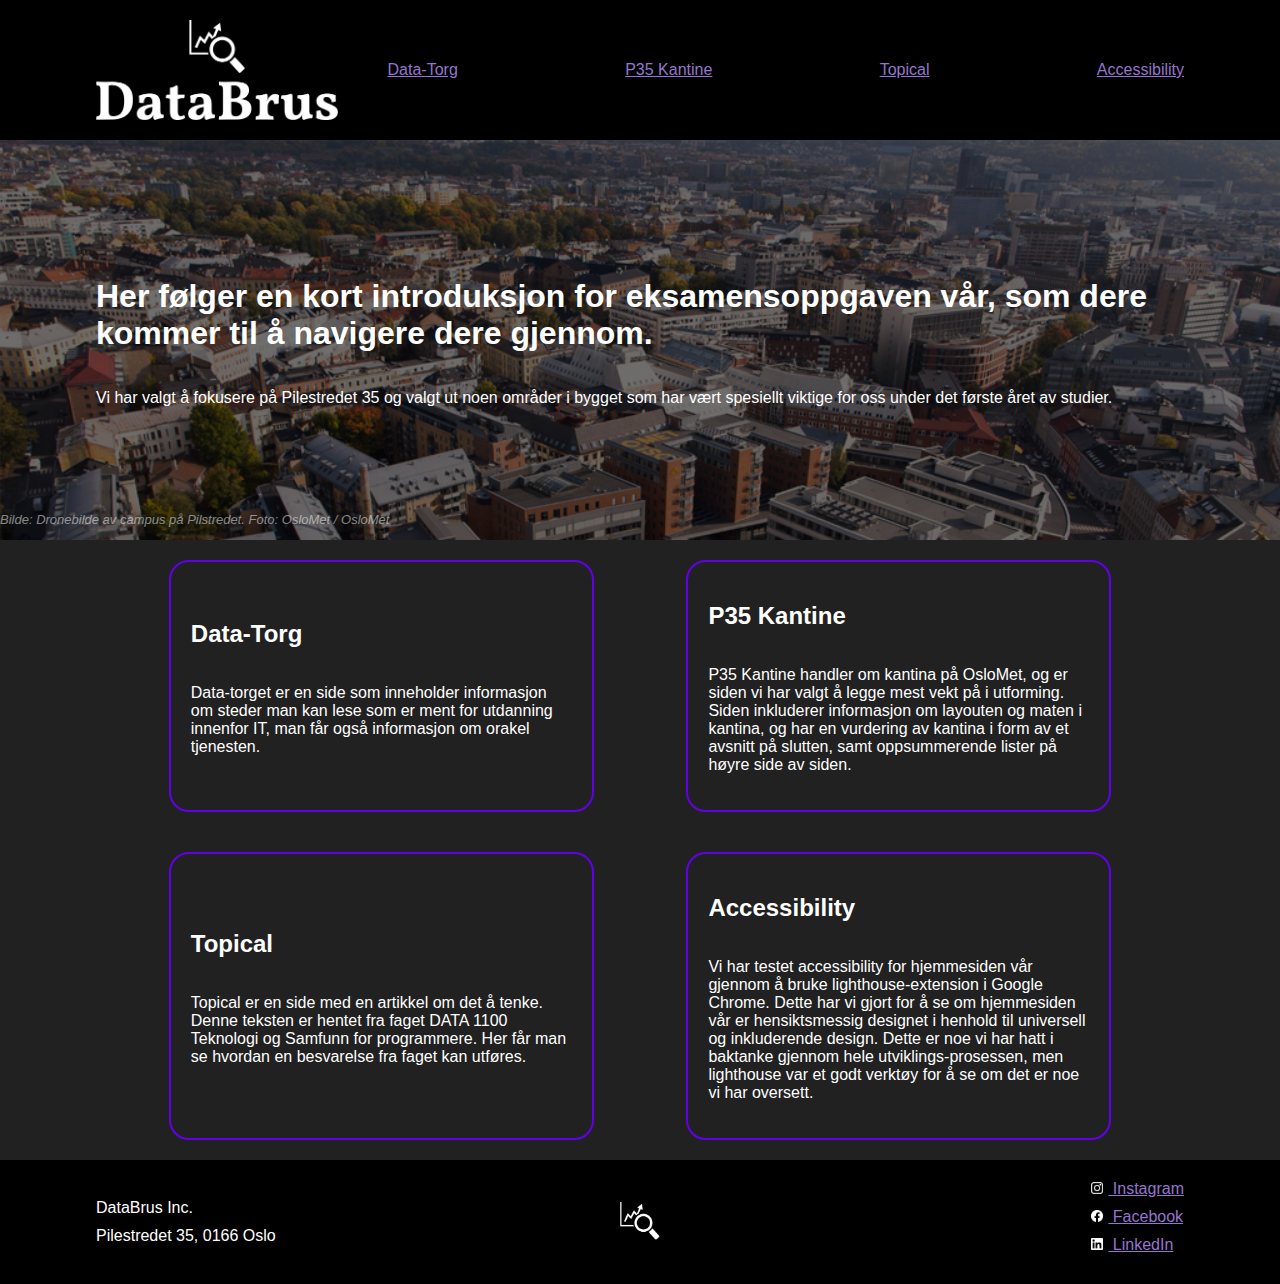
<file: index.html>
<!DOCTYPE html>
<html lang="nb">
<head>
  <meta charset="UTF-8">
  <meta name="viewport" content="width=device-width, initial-scale=1">
  <meta name="description" content="Eksamen Webutvikling Høst 2023. Her følger en kort introduksjon for eksamensoppgaven vår, som dere kommer til å navigere dere gjennom.">
  <link rel="stylesheet" href="css/style.css">
  <title>Index</title>
</head>
<!--Navigasjonsbar med link til resterende sider-->
<body>
  <div class="nav-bar">
    <div class="nav-bar-content">
      <a class="img-link" href="index.html">
        <img class="nav-logo" src="image/dataBrusLogo.png" alt="DataBrus Logo">
      </a>
      <div class="nav-bar-menu-container">
        <input id="burger-toggle" type="checkbox">
        <label class="burger-toggle-container" for="burger-toggle">
          <div class="menu-icon"></div>
        </label>
        <div class="nav-bar-menu">
          <a href="Data-torg.html">Data-Torg</a>
          <a href="Kantine.html">P35 Kantine</a>
          <a href="Topical.html">Topical</a>
          <a href="Accessibility.html">Accessibility</a>
        </div>
      </div>
    </div>
  </div>
  <div class="index-info">
    <div class="opacity-layer">
      <div class="page-content">
        <!-- Overskrift-->
        <h1>Her følger en kort introduksjon for eksamensoppgaven vår, som dere kommer til å navigere dere gjennom.</h1>
      <!--Underrubrikk for bedre flyt i teksten-->
        <p>
          Vi har valgt å fokusere på Pilestredet 35 og valgt ut noen områder i bygget som har vært spesiellt viktige for
          oss under det
          første året av studier.
        </p>
      </div>
      <!--Bakgrunssbilde-->
      <div class="index-cite">
        <p class="cite-link">Bilde: Dronebilde av campus på Pilstredet. Foto: OsloMet / OsloMet</p>
      </div>
    </div>
  </div>
  <div class="page-content">
    <!--4 grid bokser med hyper link til sidene stylet i CSS-->
    <div class="page-description-section">
      <a class="page-description-box" href="Data-torg.html" class="index-link-text">
        <h2>Data-Torg</h2>
        <p>
          Data-torget er en side som inneholder informasjon om steder man kan lese
          som er ment for utdanning innenfor IT, man får også informasjon om orakel tjenesten.
        </p>
      </a>
      <a class="page-description-box" href="Kantine.html" class="index-link-text">
        <h2>P35 Kantine</h2>
        <p>
          P35 Kantine handler om kantina på OsloMet, og er siden vi har valgt å legge mest vekt på i utforming.
          Siden inkluderer informasjon om layouten og maten i kantina, og har en vurdering av kantina i
          form av et avsnitt på slutten, samt oppsummerende lister på høyre side av siden.
        </p>
      </a>
      <a class="page-description-box" href="Topical.html" class="index-link-text">
        <h2>Topical</h2>
        <p>
          Topical er en side med en artikkel om det å tenke. Denne teksten er hentet fra faget
          DATA 1100 Teknologi og Samfunn for programmere. Her får man se hvordan en besvarelse fra faget kan utføres.
        </p>
      </a>
      <a class="page-description-box" href="Accessibility.html" class="index-link-text">
        <h2>Accessibility</h2>
        <p>
          Vi har testet accessibility for hjemmesiden vår gjennom å bruke lighthouse-extension i Google Chrome.
          Dette har vi gjort for å se om hjemmesiden vår er hensiktsmessig designet i henhold til universell og
          inkluderende design. Dette er noe vi har hatt i baktanke gjennom hele utviklings-prosessen, men lighthouse
          var et godt verktøy for å se om det er noe vi har oversett.
        </p>
      </a>
    </div>
  </div>
  <!--Footer nederst på siden med link til -->
  <div class="footer">
    <div class="footer-content">
      <div class="footer-left">
        <div class="footer-info">
          <p class="footer-info-text">DataBrus Inc.</p>
          <p class="footer-info-text">Pilestredet 35, 0166 Oslo</p>
        </div>
      </div>
      <div class="footer-middle">
        <img class="footer-logo" src="image/DataBrusLogoLiten.png" alt="DataBrusLogo">
      </div>
      <div class="footer-right">
        <div class="footer-media-box">
          <a class="footer-media-link" href="https://www.instagram.com">
            <img class="footer-media-logo" src="image/Instagram-logo-white.png" alt="Instagram logo">
            Instagram
          </a>
          <a class="footer-media-link" href="https://www.facebook.com">
            <img class="footer-media-logo" src="image/facebook-icon-white-png.png" alt="Facebook Logo">
            Facebook
          </a>
          <a class="footer-media-link" href="https://www.linkedin.com">
            <img class="footer-media-logo" src="image/linkedin-app-white-icon.webp" alt="LinkedIn Logo">
            LinkedIn
          </a>
        </div>
      </div>
    </div>
  </div>
</body>
</html>
</file>
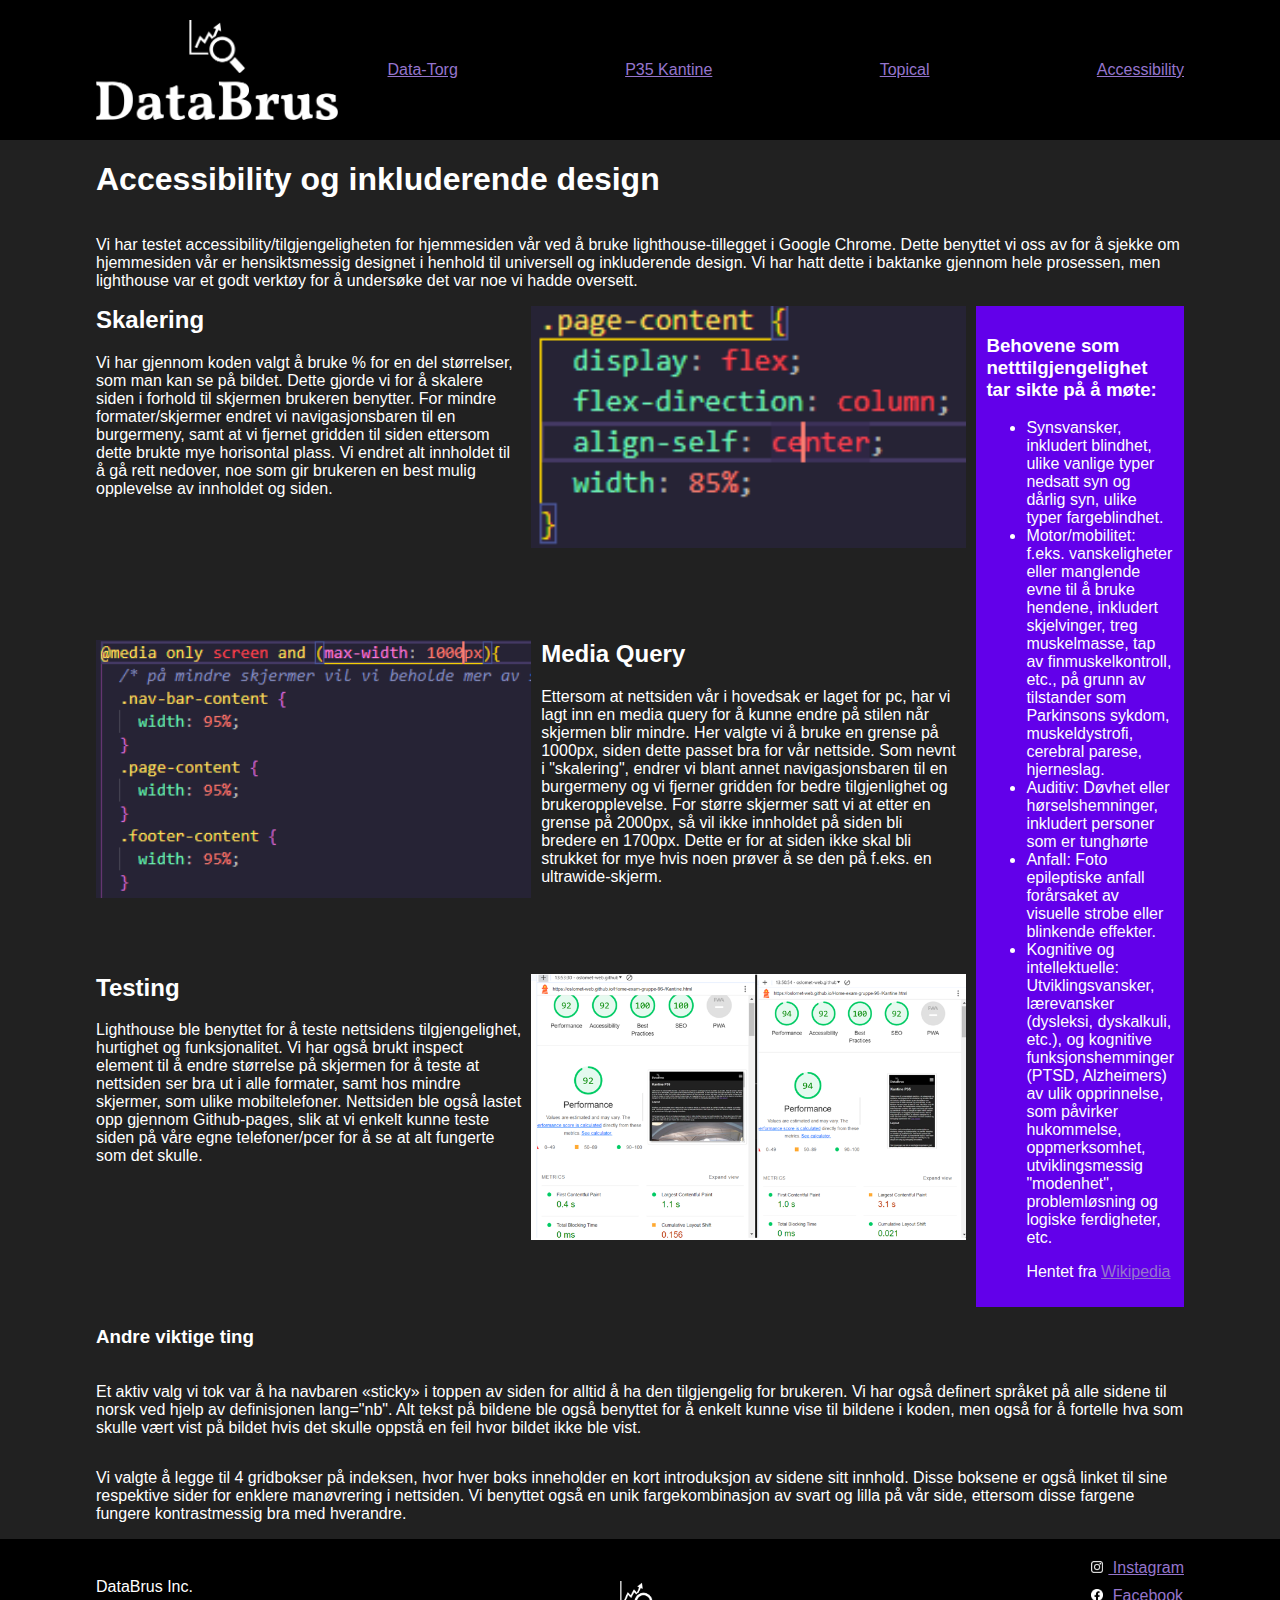
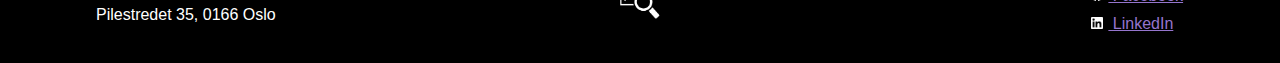
<file: Accessibility.html>
<!DOCTYPE html>
<html lang="nb">
<head>
  <meta charset="UTF-8">
  <meta name="viewport" content="width=device-width, initial-scale=1" >
  <!--meta description tag for search engine optimization-->
  <meta name="description" content="Accessibility via lighthouse extension i chrome, inkluderende design">
  <title>Accessibility</title>
  <link rel="stylesheet" href="css/style.css">
</head>
<!--Navigasjonsbar med link til resterende sider-->
<body>
  <div class="nav-bar">
    <div class="nav-bar-content">
      <a class="img-link" href="index.html">
        <img class="nav-logo" src="image/dataBrusLogo.png" alt="DataBrus Logo">
      </a>
      <div class="nav-bar-menu-container">
        <input id="burger-toggle" type="checkbox">
        <label class="burger-toggle-container" for="burger-toggle">
          <div class="menu-icon"></div>
        </label>
        <div class="nav-bar-menu">
          <a href="Data-torg.html">Data-Torg</a>
          <a href="Kantine.html">P35 Kantine</a>
          <a href="Topical.html">Topical</a>
          <a href="Accessibility.html">Accessibility</a>
        </div>
      </div>
    </div>
  </div>
  <div class="page-content">
    <!-- Første overskrift-->
    <h1>
      Accessibility og inkluderende design
    </h1>
    <!-- Første tekstboks-->
    <p>
      Vi har testet accessibility/tilgjengeligheten for hjemmesiden vår ved å bruke lighthouse-tillegget i Google Chrome. 
      Dette benyttet vi oss av for å sjekke om hjemmesiden vår er hensiktsmessig designet i henhold til universell og 
      inkluderende design. Vi har hatt dette i baktanke gjennom hele prosessen, men lighthouse var et godt verktøy for å 
      undersøke det var noe vi hadde oversett.
    </p>
    <div class="grid-box">
      <div class="top-left">
        <!--Ny underoverskrift -->
        <h2 class="layout-header">
          Skalering
        </h2>
        <!-- Ny tekstboks-->
        <p>
          Vi har gjennom koden valgt å bruke % for en del størrelser, som man kan se på bildet. Dette gjorde vi for å 
          skalere siden i forhold til skjermen brukeren benytter. For mindre formater/skjermer endret vi navigasjonsbaren til
          en burgermeny, samt at vi fjernet gridden til siden ettersom dette brukte mye horisontal plass. Vi endret alt 
          innholdet til å gå rett nedover, noe som gir brukeren en best mulig opplevelse av innholdet og siden.
        </p>
      </div>
      <div class="top-rigth">
        <!--Bilde -->
        <img class="img-box-img" src="image/pageContent.PNG" alt="Bilde: Nav bar kode">
      </div>
      <div class="center-right">
        <!-- Ny underoverskrift-->
        <h2 class="layout-header">
          Media Query
        </h2>
        <!-- Ny tekstboks-->
        <p>
          Ettersom at nettsiden vår i hovedsak er laget for pc, har vi lagt inn en media query for å kunne endre på stilen
          når skjermen blir mindre. Her valgte vi å bruke en grense på 1000px, siden dette passet bra for vår nettside.
          Som nevnt i "skalering", endrer vi blant annet navigasjonsbaren til en burgermeny og vi fjerner gridden for bedre tilgjenlighet og
          brukeropplevelse. For større skjermer satt vi at etter en grense på 2000px, så vil ikke innholdet på siden
          bli bredere en 1700px. Dette er for at siden ikke skal bli strukket for mye hvis noen prøver å se den på f.eks. en
          ultrawide-skjerm.
        </p>
      </div>
      <div class="center-left">
        <img class="img-box-img" src="image/MediaQuery.PNG" alt="Bilde: Meida skalering">
      </div>
      <div class="bottom-left">
        <!-- Ny underoverskrift-->
        <h2 class="layout-header">
          Testing
        </h2>
        <!--Ny tekstboks-->
        <p>
          Lighthouse ble benyttet for å teste nettsidens tilgjengelighet, hurtighet og funksjonalitet. Vi har også brukt 
          inspect element til å endre størrelse på skjermen for å teste at nettsiden ser bra ut i alle formater, samt hos 
          mindre skjermer, som ulike mobiltelefoner. Nettsiden ble også lastet opp gjennom Github-pages, slik at vi enkelt kunne
          teste siden på våre egne telefoner/pcer for å se at alt fungerte som det skulle.
        </p>
      </div>
      <div class="bottom-right">
        <!-- Nytt bilde -->
        <img class="img-box-img" src="image/Lighthouse.png" alt="Bilde: lighthouse test pc.">
      </div>
      <div class="side-container">
        <!-- Ny underoverskrift-->
        <h3>
          Behovene som netttilgjengelighet tar sikte på å møte:
        </h3>
        <!-- Liste -->
        <ul>
          <li>
            Synsvansker, inkludert blindhet, ulike vanlige typer nedsatt syn og dårlig syn, ulike typer fargeblindhet.
          </li>
          <li>
            Motor/mobilitet: f.eks. vanskeligheter eller manglende evne til å bruke hendene, inkludert skjelvinger,
            treg muskelmasse, tap av finmuskelkontroll, etc., på grunn av tilstander som Parkinsons sykdom,
            muskeldystrofi, cerebral parese, hjerneslag.
          </li>
          <li>
            Auditiv: Døvhet eller hørselshemninger, inkludert personer som er tunghørte
          </li>
          <li>
            Anfall: Foto epileptiske anfall forårsaket av visuelle strobe eller blinkende effekter.
          </li>
          <li>
            Kognitive og intellektuelle: Utviklingsvansker, lærevansker (dysleksi, dyskalkuli, etc.), og kognitive
            funksjonshemminger (PTSD, Alzheimers) av ulik opprinnelse, som påvirker hukommelse, oppmerksomhet,
            utviklingsmessig "modenhet", problemløsning og logiske ferdigheter, etc.
          </li>
          <p>Hentet fra <a href="https://en.wikipedia.org/wiki/Web_accessibility">Wikipedia</a></p>
        </ul>
      </div>
    </div>
    <!-- Ny underoverskrift-->
    <h3>Andre viktige ting</h3>
    <p>
      Et aktiv valg vi tok var å ha navbaren «sticky» i toppen av siden for alltid å ha den tilgjengelig for brukeren. Vi 
      har også definert språket på alle sidene til norsk ved hjelp av definisjonen lang="nb". Alt tekst på bildene ble 
      også benyttet for å enkelt kunne vise til bildene i koden, men også for å fortelle hva som skulle vært vist på bildet 
      hvis det skulle oppstå en feil hvor bildet ikke ble vist. 
    </p>
    <!-- Ny tekstboks-->
    <p>
      Vi valgte å legge til 4 gridbokser på indeksen, hvor hver boks inneholder en kort introduksjon av sidene sitt
      innhold. Disse boksene er også linket til sine respektive sider for enklere manøvrering i nettsiden. Vi benyttet også en
      unik fargekombinasjon av svart og lilla på vår side, ettersom disse fargene fungere kontrastmessig bra med hverandre.
    </p>
  </div>
  <!--Footer nederst på siden med link til -->
  <div class="footer">
    <div class="footer-content">
      <div class="footer-left">
        <div class="footer-info">
          <p class="footer-info-text">DataBrus Inc.</p>
          <p class="footer-info-text">Pilestredet 35, 0166 Oslo</p>
        </div>
      </div>
      <div class="footer-middle">
        <img class="footer-logo" src="image/DataBrusLogoLiten.png" alt="DataBrusLogo">
      </div>
      <div class="footer-right">
        <div class="footer-media-box">
          <a class="footer-media-link" href="https://www.instagram.com">
            <img class="footer-media-logo" src="image/Instagram-logo-white.png" alt="Instagram logo">
            Instagram
          </a>
          <a class="footer-media-link" href="https://www.facebook.com">
            <img class="footer-media-logo" src="image/facebook-icon-white-png.png" alt="Facebook Logo">
            Facebook
          </a>
          <a class="footer-media-link" href="https://www.linkedin.com">
            <img class="footer-media-logo" src="image/linkedin-app-white-icon.webp" alt="LinkedIn Logo">
            LinkedIn
          </a>
        </div>
      </div>
    </div>
  </div>
</body>
</html>
</file>
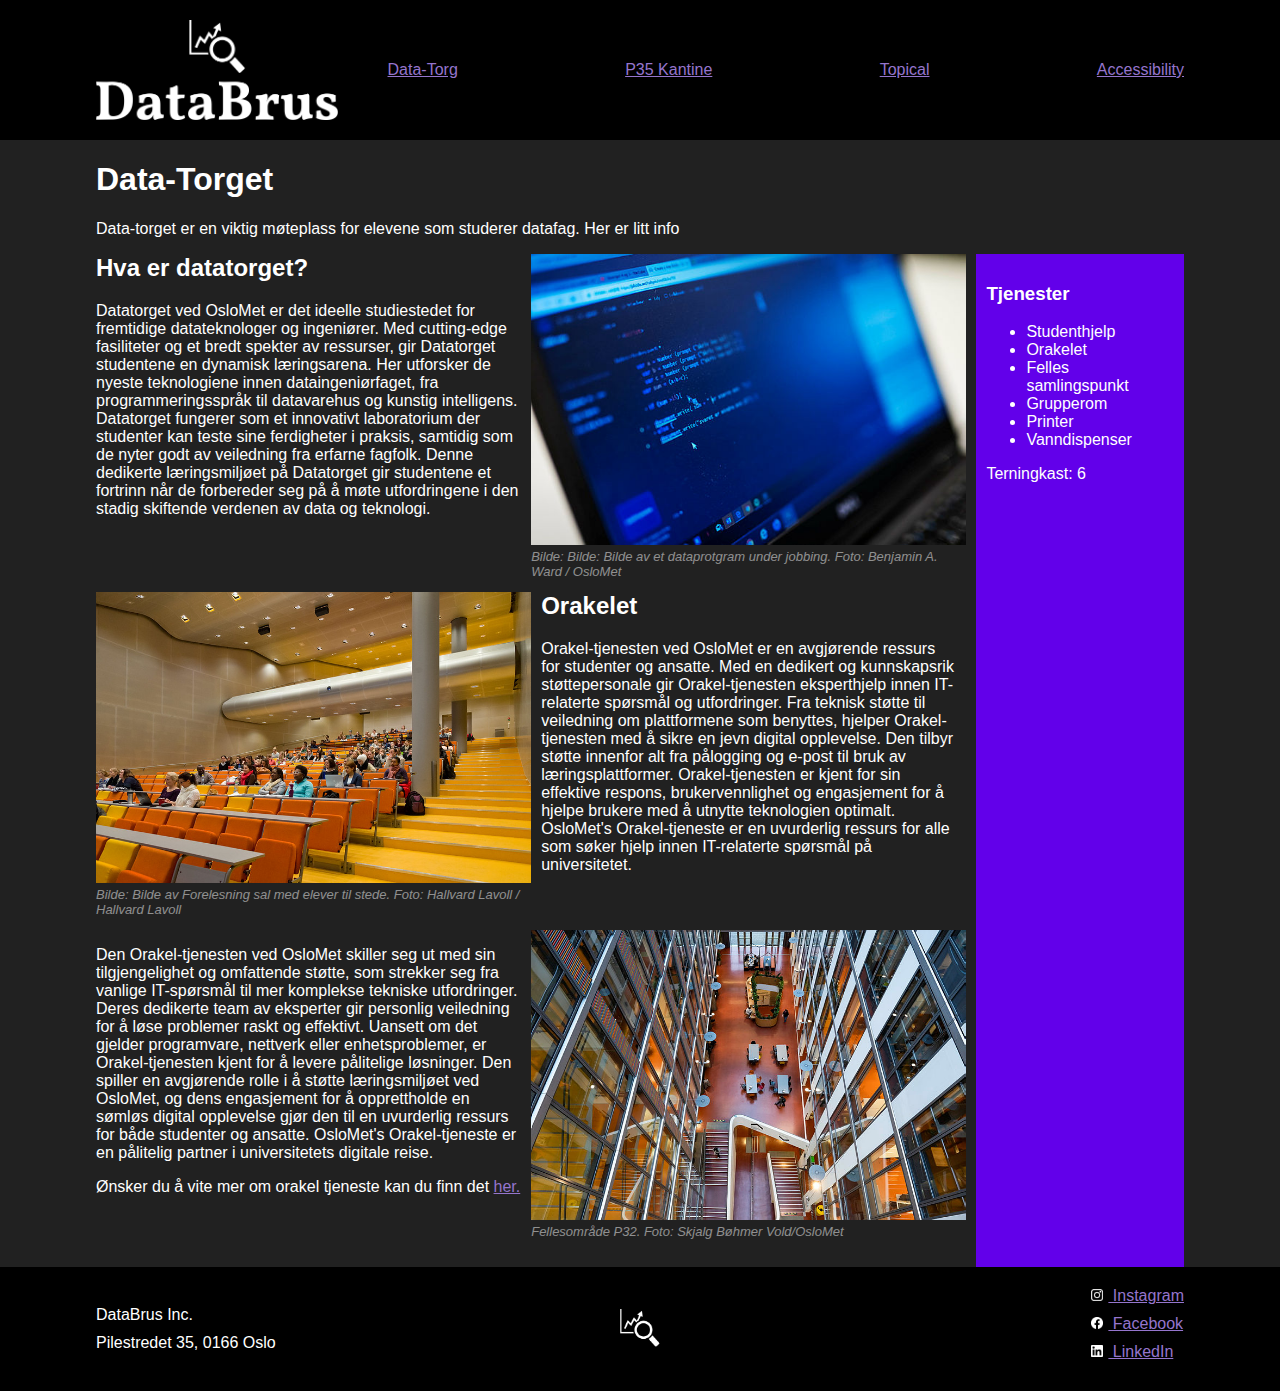
<file: Data-torg.html>
<!DOCTYPE html>
<html lang="nb">
<head>
  <meta charset="UTF-8">
  <meta name="viewport" content="width=device-width, initial-scale=1" />
  <!--meta description tag for search engine optimization-->
  <meta name="description" content="Datatorget ved OsloMet, Orakelet-tjenesten.">
  <title> Datatorget</title>
  <link rel="stylesheet" href="css/style.css">
</head>
<!--Navigasjonsbar med link til resterende sider-->
<body>
  <div class="nav-bar">
    <div class="nav-bar-content">
      <a class="img-link" href="index.html">
        <img class="nav-logo" src="image/dataBrusLogo.png" alt="DataBrus Logo" />
      </a>
      <div class="nav-bar-menu-container">
        <input id="burger-toggle" type="checkbox">
        <label class="burger-toggle-container" for="burger-toggle">
          <div class="menu-icon"></div>
        </label>
        <div class="nav-bar-menu">
          <a href="Data-torg.html">Data-Torg</a>
        <a href="Kantine.html">P35 Kantine</a>
        <a href="Topical.html">Topical</a>
        <a href="Accessibility.html">Accessibility</a>
        </div>
      </div>
    </div>
  </div>
  <!--Overskrift med dummy tekst + bilde // Dummytekst er hentet fra ChatGPT-->
  <div class="page-content">
    <div>
      <h1>Data-Torget</h1>
      <p>Data-torget er en viktig møteplass for elevene som studerer datafag. Her er litt info</p>
    </div>
    <div class="grid-box">
      <div class="top-left">
        <!--Første tekstboks + bilde // * Dummytekst er generert gjennom ChatGPT * -->
        <h2 class="layout-header">
          Hva er datatorget?
        </h2>
        <p>
          Datatorget ved OsloMet er det ideelle studiestedet for fremtidige datateknologer og ingeniører.
          Med cutting-edge fasiliteter og et bredt spekter av ressurser, gir Datatorget studentene en dynamisk læringsarena.
          Her utforsker de nyeste teknologiene innen dataingeniørfaget, fra programmeringsspråk til datavarehus og kunstig
          intelligens. Datatorget fungerer som et innovativt laboratorium der studenter kan teste sine ferdigheter i praksis,
          samtidig som de nyter godt av veiledning fra erfarne fagfolk. Denne dedikerte læringsmiljøet på Datatorget gir
          studentene et fortrinn når de forbereder seg på å møte utfordringene i den stadig skiftende verdenen av data og
          teknologi.
        </p>
      </div>
      <div class="top-rigth">
        <div class="img-box">
          <img class="img-box-img" src="image/koding.jpg" alt="Bilde: Bilde av et prosjekt under jobbing.">
        </div>
        <p class="cite-link">Bilde: Bilde: Bilde av et dataprotgram under jobbing. Foto: Benjamin A. Ward / OsloMet </p>
        <!--Underoverskrift med dummy tekst + bilde // Dummytekst er hentet fra ChatGPT-->
      </div>
      <!--Andre tekstboks + bilde // * Dummytekst er generert gjennom ChatGPT * -->
      <div class="center-right">
        <h2 class="layout-header">
          Orakelet
        </h2>
        <p>  
          Orakel-tjenesten ved OsloMet er en avgjørende ressurs for studenter og ansatte. Med en dedikert og kunnskapsrik støttepersonale gir Orakel-tjenesten eksperthjelp innen IT-relaterte spørsmål og utfordringer. Fra teknisk støtte til veiledning om plattformene som benyttes, hjelper Orakel-tjenesten med å sikre en jevn digital opplevelse. Den tilbyr støtte innenfor alt fra pålogging og e-post til bruk av læringsplattformer. Orakel-tjenesten er kjent for sin effektive respons, brukervennlighet og engasjement for å hjelpe brukere med å utnytte teknologien optimalt. OsloMet's Orakel-tjeneste er en uvurderlig ressurs for alle som søker hjelp innen IT-relaterte spørsmål på universitetet.
        </p>
      </div>
      <div class="center-left">
        <div class="img-box">
          <img class="img-box-img" src="image/Forelesning sal.jpg" alt="Bilde: Bilde av Forelesning sal med elever til stede">
        </div>
        <p class="cite-link">Bilde: Bilde av Forelesning sal med elever til stede. Foto: Hallvard Lavoll / Hallvard Lavoll </p>
      </div>
      <!--Tredje tekstboks + bilde // * Dummytekst er generert gjennom ChatGPT * -->
      <div class="bottom-left">
        <p>
          Den Orakel-tjenesten ved OsloMet skiller seg ut med sin tilgjengelighet og omfattende støtte,
          som strekker seg fra vanlige IT-spørsmål til mer komplekse tekniske utfordringer.
          Deres dedikerte team av eksperter gir personlig veiledning for å løse problemer raskt og effektivt.
          Uansett om det gjelder programvare, nettverk eller enhetsproblemer,
          er Orakel-tjenesten kjent for å levere pålitelige løsninger.
          Den spiller en avgjørende rolle i å støtte læringsmiljøet ved OsloMet,
          og dens engasjement for å opprettholde en sømløs digital opplevelse gjør den til en uvurderlig ressurs
          for både studenter og ansatte. OsloMet's Orakel-tjeneste er en pålitelig partner i universitetets digitale reise.
        </p>
        <p>Ønsker du å vite mer om orakel tjeneste kan du finn det
          <a href="https://www.facebook.com/OrakelOsloMet/?locale=nb_NO"> her.</a>
        </p>
      </div>
      <div class="bottom-right">
        <div class="img-box">
        <img class="img-box-img" src="image/Campus.jpg" alt="Bilde: Campus">
      </div>
        <p class="cite-link">Fellesområde P32. Foto: Skjalg Bøhmer Vold/OsloMet</p>
      </div>
      <!--Lister // * Dummytekst er generert gjennom ChatGPT * -->
      <div class="side-container">
        <h3>
          Tjenester
        </h3>
        <ul>
          <li>Studenthjelp</li>
          <li>Orakelet</li>
          <li>Felles samlingspunkt</li>
          <li>Grupperom</li>
          <li>Printer</li>
          <li>Vanndispenser</li>
        </ul>
        <p> Terningkast: 6</p>
      </div>
    </div>
  </div>
  <!--Footer nederst på siden med link til -->
  <div class="footer">
    <div class="footer-content">
      <div class="footer-left">
        <div class="footer-info">
          <p class="footer-info-text">DataBrus Inc.</p>
          <p class="footer-info-text">Pilestredet 35, 0166 Oslo</p>
        </div>
      </div>
      <div class="footer-middle">
        <img class="footer-logo" src="image/DataBrusLogoLiten.png" alt="DataBrusLogo">
      </div>
      <div class="footer-right">
        <div class="footer-media-box">
          <a class="footer-media-link" href="https://www.instagram.com">
            <img class="footer-media-logo" src="image/Instagram-logo-white.png" alt="Instagram logo">
            Instagram
          </a>
          <a class="footer-media-link" href="https://www.facebook.com">
            <img class="footer-media-logo" src="image/facebook-icon-white-png.png" alt="Facebook Logo">
            Facebook
          </a>
          <a class="footer-media-link" href="https://www.linkedin.com">
            <img class="footer-media-logo" src="image/linkedin-app-white-icon.webp" alt="LinkedIn Logo">
            LinkedIn
          </a>
        </div>
      </div>
    </div>
  </div>
</body>
</html>
</file>
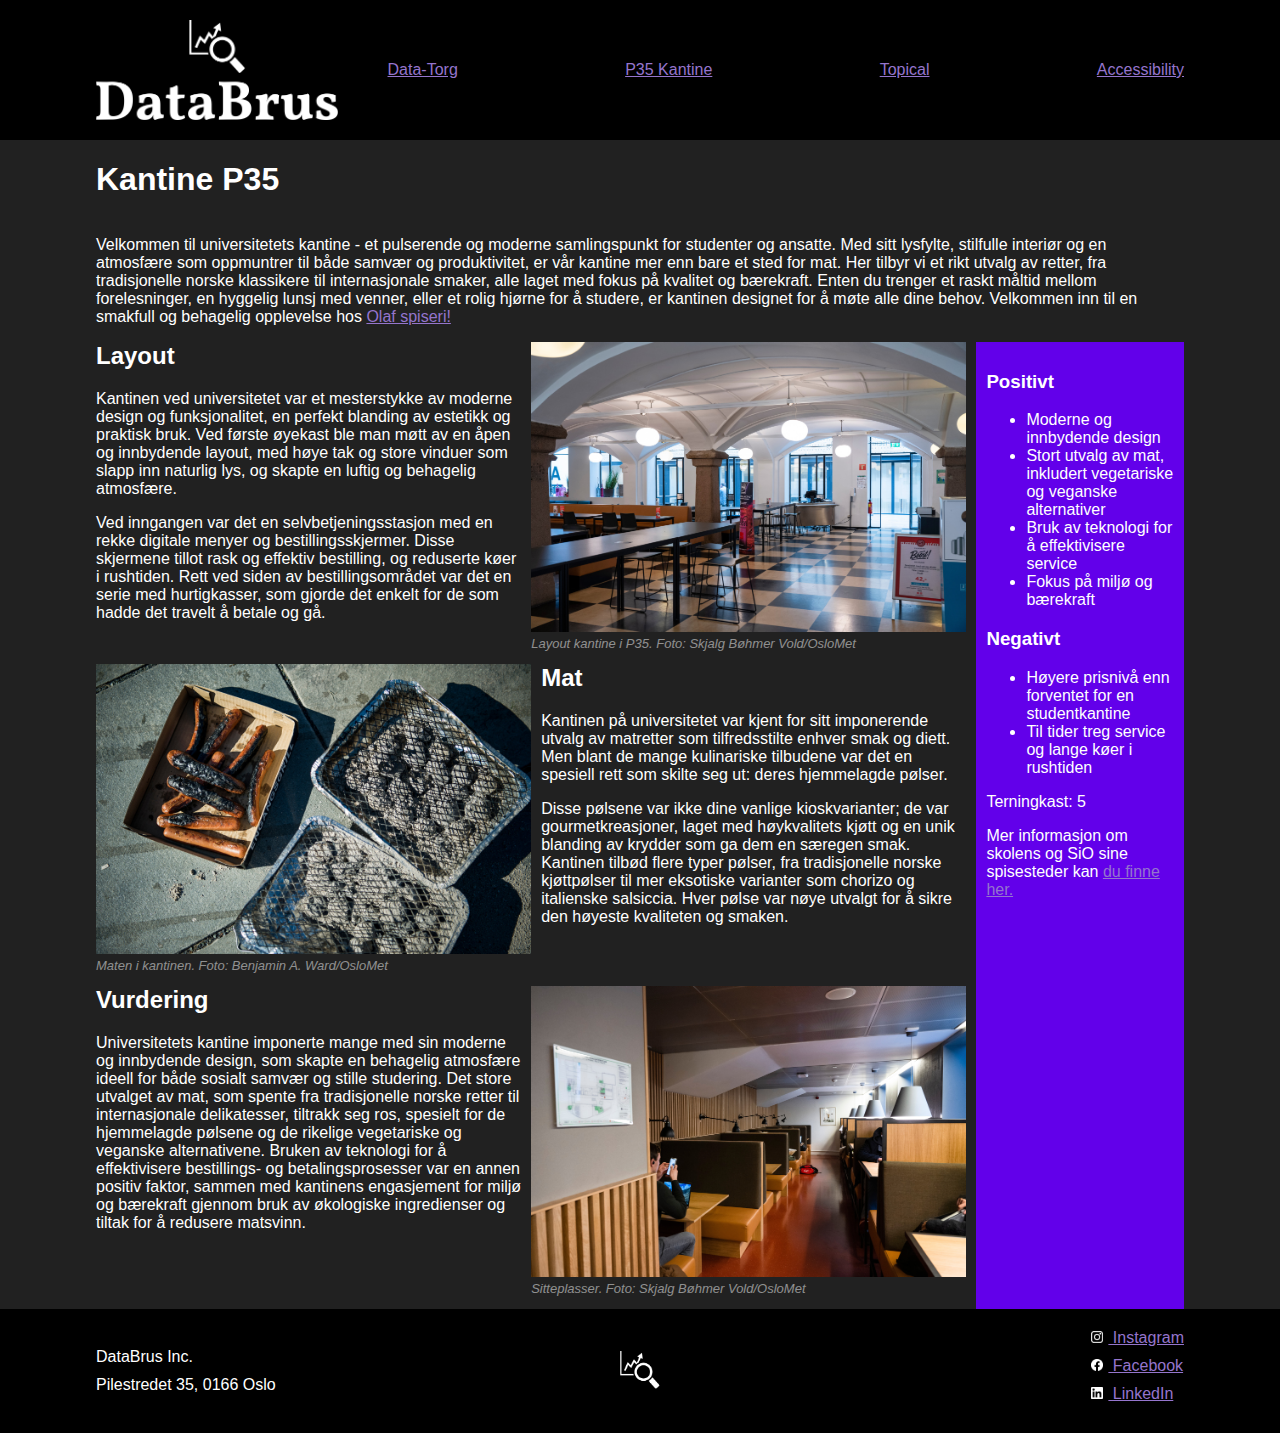
<file: Kantine.html>
<!DOCTYPE html>
<html lang="nb">
<head>
  <meta charset="UTF-8">
  <meta name="viewport" content="width=device-width, initial-scale=1" />
  <!--meta description tag for search engine optimization-->
  <meta name="description" content="Kantinen i P35.">
  <title>Kantine P35</title>
  <link rel="stylesheet" href="css/style.css">
</head>
<!--Navigasjonsbar med link til resterende sider-->
<body>
  <div class="nav-bar">
    <div class="nav-bar-content">
      <a class="img-link" href="index.html">
        <img class="nav-logo" src="image/dataBrusLogo.png" alt="DataBrus Logo" />
      </a>
      <div class="nav-bar-menu-container">
        <input id="burger-toggle" type="checkbox">
        <label class="burger-toggle-container" for="burger-toggle">
          <div class="menu-icon"></div>
        </label>
        <div class="nav-bar-menu">
          <a href="Data-torg.html">Data-Torg</a>
          <a href="Kantine.html">P35 Kantine</a>
          <a href="Topical.html">Topical</a>
          <a href="Accessibility.html">Accessibility</a>
        </div>
      </div>
    </div>
  </div>
  <!--Underoverskrift med info om resterende tekst // * Dummytekst er generert gjennom ChatGPT *-->
  <div class="page-content">
    <h1>
      Kantine P35
    </h1>
    <p>
      Velkommen til universitetets kantine - et pulserende og moderne samlingspunkt for studenter og ansatte. Med sitt
      lysfylte, stilfulle interiør og en atmosfære som oppmuntrer til både samvær og produktivitet, er vår kantine mer
      enn bare et sted for mat. Her tilbyr vi et rikt utvalg av retter, fra tradisjonelle norske klassikere til
      internasjonale smaker, alle laget med fokus på kvalitet og bærekraft. Enten du trenger et raskt måltid mellom
      forelesninger, en hyggelig lunsj med venner, eller et rolig hjørne for å studere, er kantinen designet for å møte
      alle dine behov. Velkommen inn til en smakfull og behagelig opplevelse hos <a
        href="https://sio.no/mat-og-drikke/spisesteder/Olaf%20spiseri">Olaf spiseri!</a></p>
    <div class="grid-box">
      <div class="top-left">
        <!--Første tekstboks + bilde // * Dummytekst er generert gjennom ChatGPT * -->
        <h2 class="layout-header">
          Layout
        </h2>
        <p>
          Kantinen ved universitetet var et mesterstykke av moderne design og funksjonalitet, en perfekt blanding av
          estetikk og praktisk bruk. Ved første øyekast ble man møtt av en åpen og innbydende layout, med høye tak og 
          store vinduer som slapp inn naturlig lys, og skapte en luftig og behagelig atmosfære.
        </p>
        <p>
          Ved inngangen var det en selvbetjeningsstasjon med en rekke digitale menyer og bestillingsskjermer. Disse 
          skjermene tillot rask og effektiv bestilling, og reduserte køer i rushtiden. Rett ved siden av bestillingsområdet
          var det en serie med hurtigkasser, som gjorde det enkelt for de som hadde det travelt å betale og gå.
        </p>
      </div>
      <div class="top-rigth">
        <img class="img-box-img" src="image/CampusSommer-12-2.jpg" alt="Bilde: Kantinen">
        <p class="cite-link">Layout kantine i P35. Foto: Skjalg Bøhmer Vold/OsloMet</p>
      </div>
      <!--Andre tekstboks + bilde // * Dummytekst er generert gjennom ChatGPT * -->
      <div class="center-right">
        <h2 class="layout-header">
          Mat
        </h2>
        <p>
          Kantinen på universitetet var kjent for sitt imponerende utvalg av matretter som tilfredsstilte enhver smak og
          diett. Men blant de mange kulinariske tilbudene var det en spesiell rett som skilte seg ut: deres hjemmelagde pølser.
        </p>
        <p>
          Disse pølsene var ikke dine vanlige kioskvarianter; de var gourmetkreasjoner, laget med høykvalitets kjøtt og en 
          unik blanding av krydder som ga dem en særegen smak. Kantinen tilbød flere typer pølser, fra tradisjonelle norske 
          kjøttpølser til mer eksotiske varianter som chorizo og italienske salsiccia. Hver pølse var nøye utvalgt for å sikre 
          den høyeste kvaliteten og smaken.
        </p>
      </div>
      <div class="center-left">
        <img class="img-box-img" src="image/Studiestart_BAW_37.jpg" alt="Bilde: Pølser i kantinen">
        <p class="cite-link">Maten i kantinen. Foto: Benjamin A. Ward/OsloMet</p>
      </div>
      <!--Tredje tekstboks + bilde // * Dummytekst er generert gjennom ChatGPT * -->
      <div class="bottom-left">
        <h2 class="layout-header">
          Vurdering
        </h2>
        <p>
          Universitetets kantine imponerte mange med sin moderne og innbydende design, som skapte en behagelig atmosfære
          ideell for både sosialt samvær og stille studering. Det store utvalget av mat, som spente fra tradisjonelle norske retter til
          internasjonale delikatesser, tiltrakk seg ros, spesielt for de hjemmelagde pølsene og de rikelige vegetariske og veganske
          alternativene. Bruken av teknologi for å effektivisere bestillings- og betalingsprosesser var en annen positiv faktor, 
          sammen med kantinens engasjement for miljø og bærekraft gjennom bruk av økologiske ingredienser og tiltak for å redusere matsvinn.
        </p>
      </div>
      <div class="bottom-right">
        <img class="img-box-img" src="image/Campus-39-2.jpg" alt="Bilde: Sitteplasser i bygget">
        <p class="cite-link">Sitteplasser. Foto: Skjalg Bøhmer Vold/OsloMet</p>
      </div>
      <!--Lister // * Dummytekst er generert gjennom ChatGPT * -->
      <div class="side-container">
        <h3>
          Positivt
        </h3>
        <ul>
          <li>Moderne og innbydende design</li>
          <li>Stort utvalg av mat, inkludert vegetariske og veganske alternativer</li>
          <li>Bruk av teknologi for å effektivisere service</li>
          <li>Fokus på miljø og bærekraft</li>
        </ul>
        <h3>
          Negativt
        </h3>
        <ul>
          <li>Høyere prisnivå enn forventet for en studentkantine</li>
          <li>Til tider treg service og lange køer i rushtiden</li>
        </ul>
        <p> Terningkast: 5</p>
        <p>Mer informasjon om skolens og SiO sine spisesteder kan
          <a href="https://sio.no/mat-og-drikke/vare-spisesteder-og-kaffebarer?campus=OsloMet"> du finne her. </a>
        </p>
      </div>
    </div>
  </div>
  <!--Footer nederst på siden med link til -->
  <div class="footer">
    <div class="footer-content">
      <div class="footer-left">
        <div class="footer-info">
          <p class="footer-info-text">DataBrus Inc.</p>
          <p class="footer-info-text">Pilestredet 35, 0166 Oslo</p>
        </div>
      </div>
      <div class="footer-middle">
        <img class="footer-logo" src="image/DataBrusLogoLiten.png" alt="DataBrusLogo">
      </div>
      <div class="footer-right">
        <div class="footer-media-box">
          <a class="footer-media-link" href="https://www.instagram.com">
            <img class="footer-media-logo" src="image/Instagram-logo-white.png" alt="Instagram logo">
            Instagram
          </a>
          <a class="footer-media-link" href="https://www.facebook.com">
            <img class="footer-media-logo" src="image/facebook-icon-white-png.png" alt="Facebook Logo">
            Facebook
          </a>
          <a class="footer-media-link" href="https://www.linkedin.com">
            <img class="footer-media-logo" src="image/linkedin-app-white-icon.webp" alt="LinkedIn Logo">
            LinkedIn
          </a>
        </div>
      </div>
    </div>
  </div>
</body>
</html>
</file>
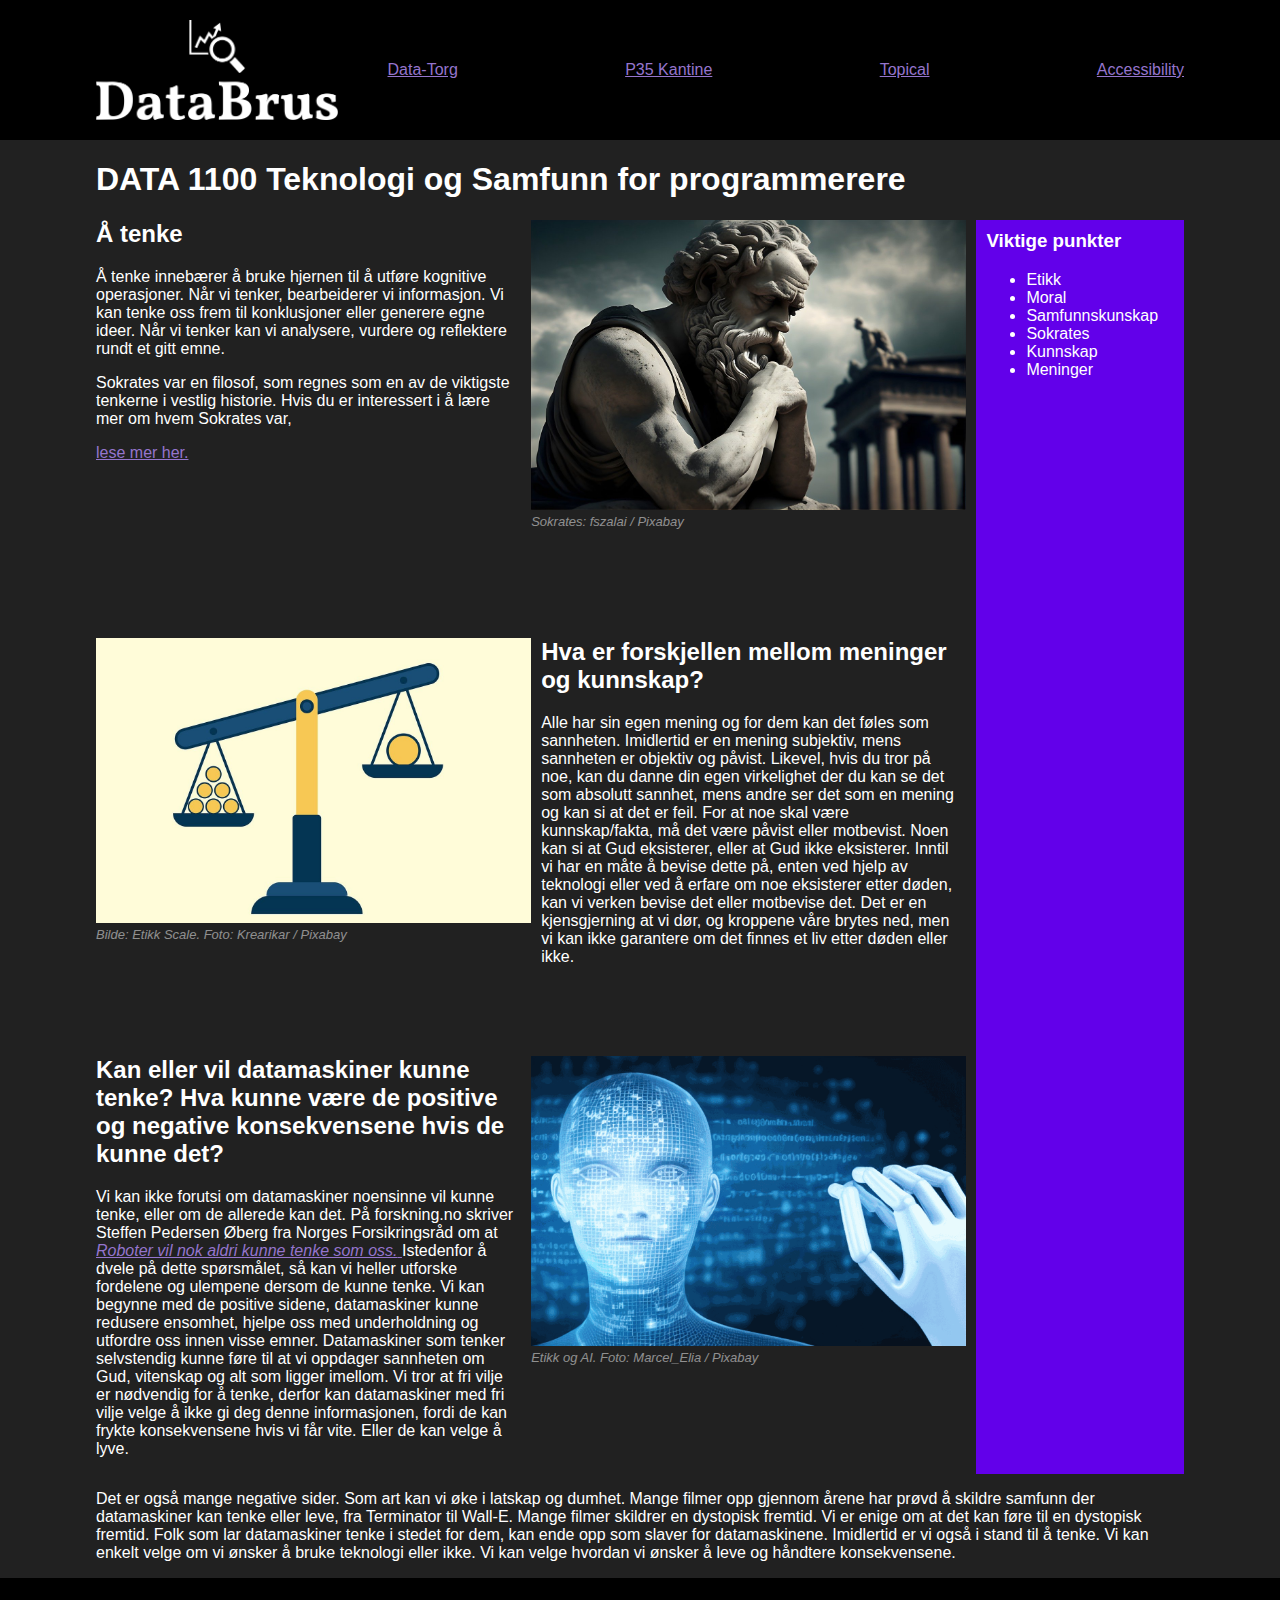
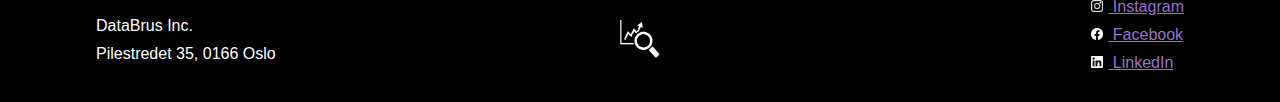
<file: Topical.html>
<!DOCTYPE html>
<html lang="nb">
<head>
  <meta charset="UTF-8">
  <meta name="viewport" content="width=device-width, initial-scale=1" />
  <!--meta description tag for search engine optimization-->
  <meta name="description" content="Å tenke DATA 1100 Teknologi og Samfunn for Programmerere"/>
  <title>Topical</title>
  <link rel="stylesheet" href="css/style.css">
</head>
<!--Navigasjonsbar med link til resterende sider-->
<body>
  <div class="nav-bar">
    <div class="nav-bar-content">
      <a class="img-link" href="index.html">
        <img class="nav-logo" src="image/dataBrusLogo.png" alt="DataBrus Logo" />
      </a>
      <div class="nav-bar-menu-container">
        <input id="burger-toggle" type="checkbox">
        <label class="burger-toggle-container" for="burger-toggle">
          <div class="menu-icon"></div>
        </label>
        <div class="nav-bar-menu">
          <a href="Data-torg.html">Data-Torg</a>
          <a href="Kantine.html">P35 Kantine</a>
          <a href="Topical.html">Topical</a>
          <a href="Accessibility.html">Accessibility</a>
        </div>
      </div>
    </div>
  </div>
  <!--Overskrift av faget teksten er hentet fra-->
  <div class="page-content">
    <h1>
      <header>DATA 1100 Teknologi og Samfunn for programmerere</header>
    </h1>
    <div class="grid-box">
      <div class="top-left">
        <!--Første overskrift for artikkelen e // * Dummytekst er generert gjennom ChatGPT * -->
        <h2 class="layout-header">
          Å tenke
        </h2>
        <!-- Ny tekstboks // * Dummytekst er generert gjennom ChatGPT *-->
        <p>
          Å tenke innebærer å bruke hjernen til å utføre kognitive operasjoner. Når vi tenker, bearbeiderer vi informasjon.
          Vi kan tenke oss frem til konklusjoner eller generere egne ideer. Når vi tenker kan vi analysere, vurdere og
          reflektere
          rundt et gitt emne.
        </p>
        <!--Ny tekstboks med link til SNL -->
        <p>
          Sokrates var en filosof, som regnes som en av de viktigste tenkerne i vestlig historie.
          Hvis du er interessert i å lære mer om hvem Sokrates var,
        </p>
        <a href="https://snl.no/Sokrates" target="_blank" rel="noopener noreferrer">lese mer her.</a>
      </div>
      <!--Bilde + bildetekst med riktig kildehenvisning-->
      <div class="top-rigth">
        <div class="img-box">
          <img class="img-box-img" src="image/Sokrates.jpg" alt="Bilde: Sokrates">
        </div>
        <p class="cite-link">Sokrates: fszalai / Pixabay </p>
      </div>
      <!--Underoverskrift -->
      <div class="center-right">
        <h2 class="layout-header">
          Hva er forskjellen mellom meninger og kunnskap?
        </h2>
        <!-- Ny tekstboks // * Dummytekst er generert gjennom ChatGPT *-->
        <p>  
          Alle har sin egen mening og for dem kan det føles som sannheten.
          Imidlertid er en mening subjektiv, mens sannheten er objektiv og påvist.
          Likevel, hvis du tror på noe, kan du danne din egen virkelighet der du kan se det som absolutt sannhet,
          mens andre ser det som en mening og kan si at det er feil.
          For at noe skal være kunnskap/fakta, må det være påvist eller motbevist.
          Noen kan si at Gud eksisterer, eller at Gud ikke eksisterer.
          Inntil vi har en måte å bevise dette på, enten ved hjelp av teknologi
          eller ved å erfare om noe eksisterer etter døden, kan vi verken bevise det
          eller motbevise det. Det er en kjensgjerning at vi dør, og kroppene våre brytes ned,
          men vi kan ikke garantere om det finnes et liv etter døden eller ikke.
        </p>
      </div>
      <!--Bilde + bildetekst med riktig kildehenvisning-->
      <div class="center-left">
        <div class="img-box">
          <img class="img-box-img" src="image/Etikk_scale.jpg" alt="Bilde: Skulptur av Sokrates">
        </div>
        <p class="cite-link">Bilde: Etikk Scale. Foto: Krearikar / Pixabay </p>
      </div>
      <!-- Ny underoverskrift  -->
      <div class="bottom-left">
        <h2 class="layout-header">
          Kan eller vil datamaskiner kunne tenke? Hva kunne være de positive og negative konsekvensene hvis de kunne det?
        </h2>
        <!-- Ny tekstboks //* Dummy tekst generert gjennom ChatGPT-->
        <p>
          Vi kan ikke forutsi om datamaskiner noensinne vil kunne tenke, eller om de allerede kan det. På forskning.no
          skriver Steffen
          Pedersen Øberg fra Norges Forsikringsråd om at
          <!--Link til en artikkel -->
          <a href="https://forskning.no/data-kunstig-intelligens-norges-forskningsrad/roboter-vil-nok-aldri-kunne-tenke-som-oss/1732675"
            target="_blank" rel="noopener noreferrer">
            <!--Emphasis for å vise at det er en link -->
            <em>Roboter vil nok aldri kunne tenke som oss.</em>
          </a>
          Istedenfor å dvele på dette spørsmålet, så kan vi heller utforske fordelene og ulempene dersom de kunne tenke.
          Vi kan begynne med de positive sidene, datamaskiner kunne redusere ensomhet,
          hjelpe oss med underholdning og utfordre oss innen visse emner.
          Datamaskiner som tenker selvstendig kunne føre til at vi oppdager sannheten om Gud, vitenskap og alt som ligger
          imellom.
          Vi tror at fri vilje er nødvendig for å tenke, derfor kan datamaskiner med fri vilje velge å ikke gi deg denne
          informasjonen, fordi de kan frykte konsekvensene hvis vi får vite. Eller de kan velge å lyve.
        </p>
      </div>
      <div class="bottom-right">
        <div class="img-box">
          <img class="img-box-img" src="image/Etikk_ai.png" alt="Bilde: Skulptur av Sokrates">
        </div>
        <p class="cite-link">Etikk og AI. Foto: Marcel_Elia / Pixabay</p>
      </div>
      <!--Lister // * Dummytekst er generert gjennom ChatGPT * -->
      <div class="side-container">
        <h3 class="layout-header">
          Viktige punkter
        </h3>
        <ul>
          <li>Etikk</li>
          <li>Moral</li>
          <li>Samfunnskunskap</li>
          <li>Sokrates</li>
          <li>Kunnskap</li>
          <li>Meninger</li>
        </ul>
      </div>
    </div>
    <!-- Ny tekstboks-->
    <p>
      Det er også mange negative sider. Som art kan vi øke i latskap og dumhet.
      Mange filmer opp gjennom årene har prøvd å skildre samfunn der datamaskiner
      kan tenke eller leve, fra Terminator til Wall-E. Mange filmer skildrer en dystopisk fremtid.
      Vi er enige om at det kan føre til en dystopisk fremtid. Folk som lar datamaskiner tenke i stedet for dem,
      kan ende opp som slaver for datamaskinene. Imidlertid er vi også i stand til å tenke. Vi kan enkelt velge
      om vi ønsker å bruke teknologi eller ikke. Vi kan velge hvordan vi ønsker å leve og håndtere konsekvensene.
    </p>
  </div>
  <!--Footer nederst på siden med link til -->
  <div class="footer">
    <div class="footer-content">
      <div class="footer-left">
        <div class="footer-info">
          <p class="footer-info-text">DataBrus Inc.</p>
          <p class="footer-info-text">Pilestredet 35, 0166 Oslo</p>
        </div>
      </div>
      <div class="footer-middle">
        <img class="footer-logo" src="image/DataBrusLogoLiten.png" alt="DataBrusLogo">
      </div>
      <div class="footer-right">
        <div class="footer-media-box">
          <a class="footer-media-link" href="https://www.instagram.com">
            <img class="footer-media-logo" src="image/Instagram-logo-white.png" alt="Instagram logo">
            Instagram
          </a>
          <a class="footer-media-link" href="https://www.facebook.com">
            <img class="footer-media-logo" src="image/facebook-icon-white-png.png" alt="Facebook Logo">
            Facebook
          </a>
          <a class="footer-media-link" href="https://www.linkedin.com">
            <img class="footer-media-logo" src="image/linkedin-app-white-icon.webp" alt="LinkedIn Logo">
            LinkedIn
          </a>
        </div>
      </div>
    </div>
  </div>
</body>
</html>
</file>
<file: css/style.css>
/* Universell styling */

/* ved å sette style på body får vi Universell bakgrunnsfagre, text farge og font på hele siden  */
body {
  display: flex;
  flex-direction: column;
  width: 100vw;
  height: 100%;
  padding: 0;
  margin: 0;
  font-family: Arial;
  background-color: #212121;
  color: #fff;
}

/* setter en spesifik farge på alle linker */
a {
  color: #9575CD;
}

.img-link {
  display: flex;
  width: 25%;
}

.cite-link {
  font-size: small;
  font-style: italic;
  color: #ffffff80;
  margin-top: 0;
}

/* vi ønsker å sentrere innholdet på skjermen da valgte vi 85% */
.page-content {
  display: flex;
  flex-direction: column;
  align-self: center;
  width: 85%;
}

/* Unviersal grid style, denne bruker vi på alle sider utenom index
lager en grid som er 5 kolonner bred og 3 rader høy, vi valgte 5
colonner siden side-container ikke skulle være like stor som det andre */
.grid-box {
  display: grid;
  grid-template-columns: repeat(5, 1fr);
  grid-template-rows: repeat(3, 1fr);
  }

  .top-left {
    grid-area: 1 / 1 / 2 / 3;
    padding: 0 10px 0 0;
  }
  .layout-header {
    margin-top: 0;
  }
  .top-rigth {
    grid-area: 1 / 3 / 2 / 5;
  }
  .center-left {
    grid-area: 2 / 1 / 3 / 3;
  }
  .center-right { 
    grid-area: 2 / 3 / 3 / 5;
    padding: 0 10px;
  }
  .bottom-left {
    grid-area: 3 / 1 / 4 / 3;
    padding: 0 10px 0 0;
  }
  .bottom-right {
    grid-area: 3 / 3 / 4 / 5;
  }
  .side-container { 
    grid-area: 1 / 5 / 4 / 6; 
    background-color: #6200EA;
    margin: 0 0 0 10px;
    padding: 10px;
  }
  .img-box {
    min-height: 200px;
    overflow: hidden;
  }

  /* Setter en bredde for at bildene ikke skal bruke sin originale størrelse */
  .img-box-img {
    width: 100%; 
  }
  

/* nav bar */

.nav-bar {
  background-color: #000;
  width: 100vw;
  display: flex;
  justify-content: center;
  padding: 20px 0;
  position: sticky;
  top: 0;
  height: 100px;
  z-index: 1; 
  /* siden vi bruker position: relativ for å få kilden til bilet på index siden enkelt nederst til
  venstre med bottom: 0 gjør det at nav-baren vil komme bac opacity-layer, derfor bruker vi z-index: 1 for å unngå dette*/
}
/* vi ønsker å sentrere innholdet på skjermen da valgte vi 85% */
.nav-bar-content {
  width: 85%;
  display: flex;
  height: 100%;
}

.nav-logo {
  height: 100%;
}

.nav-bar-menu {
  display: flex;
  align-items: center;
  justify-content: space-between;
  padding-left: 50px;
  width: 100%;
}

/* burger-toggle skal ikke synes ettersom vi bruker menu-icon som
det som skal synes, den blir ikke definert før skjermen er mindre enn 991px */
#burger-toggle {
  display: none;
}

/* en container for å kunne sette burger-menyen på enden av nav-bar*/
.nav-bar-menu-container {
  display: flex;
  width: 100%;
  justify-content: flex-end;
}

/* Spesifikt for Index Side */

.opacity-layer {
  display: flex;
  justify-content: center;
  flex-direction: column;
  position: relative;
  width: 100%;
  height: 100%;
  background-color: #00000090;
}

.index-info {
  background-image: url(../image/Drone-Pilstredet.jpg);
  height: 400px;
  background-size: cover;
}

.index-cite {
  position: absolute;
  justify-self: flex-end;
  bottom: 0
}

.index-img {
 display: block;
   width: 100%;
   height: auto;
   position: absolute;
   bottom: 0;
}

.page-description-section {
  display: flex;
  flex-wrap: wrap;
  justify-content: space-evenly;
}

.page-description-box {
  display: flex;
  justify-content: center;
  flex-direction: column;
  width: 35%;
  border: 2px solid #6200EA;
  border-radius: 20px;
  margin: 20px;
  padding: 20px;
  color: #fff;
  text-decoration: none;
}
/*hover gjør at når markøren glir over en page description boks så blir den markert i den definerte fargen*/
.page-description-box:hover {
  background-color: #00000060;
}

.index-link-text {
  font-size: large;
}

.index-link-text:hover {
  text-decoration: underline;
  cursor: pointer;
}

/* Footer style */
.footer {
  display: flex;
  background-color: #000;
  justify-content: center;
  width: 100%;
}

/* vi ønsker å sentrere innholdet på skjermen, derfor valgte vi 85% */
.footer-content {
  width: 85%;
  display: flex;
  align-self: center;
  padding: 20px 0;
}

.footer-left {
  display: flex;
  flex-direction: column;
  width: 30%;
}

.footer-middle {
  width: 40%;
  display: flex;
  align-items: center;
  justify-content: center;
}

.footer-logo {
  height: 40px;
}

.footer-right {
  display: flex;
  flex-direction: column;
  justify-content: center;
  align-items: flex-end;
  width: 30%;
}

.footer-media-link {
  margin-bottom: 10px;
  color: #9575CD;
}

.footer-media-logo {
  height: 12px;
  padding-right: 5px;
}

.footer-media-box {
  display: flex;
  flex-direction: column;
  justify-content: space-between;
  height: 100%;
}

.footer-info {
  display: flex;
  flex-direction: column;
  justify-content: center;
  height: 100%;
}

.footer-info-text {
  margin: 5px 0;
}

/* Definerer nye grenser for skjermer som er mindre enn 991 px */
@media only screen and (max-width: 1000px){
  /* på mindre skjermer vil vi beholde mer av skjermen så vi endrer content størrelsen fra 85% av skjerm bredden til 95% */
  .nav-bar-content {
    width: 95%;
  }
  .page-content {
    width: 95%;
  }
  .footer-content {
    width: 95%;
  }
  .page-description-box {
    width: 90%;
  }

  /* for at nav baren ikke skulle bli for stor på mindre skjermet minsker vi høyden en gang til på 600px */
  .nav-bar {
  height: 50px;
  }

  /* Her fjerner vi gridden og gjør alt om til standard flex, med flex direction column.
  Dette er fordi det er mye mer accessible for mindre skjermer som ikke har plass til flere kolonner med info i bredden */
  .grid-box {
    display: flex;
    flex-direction: column;
    }
    .top-left {
      display: flex;
      flex-direction: column;
      padding: 0;
      height: auto;
    }
    .top-rigth {
      display: flex;
      flex-direction: column;
    }
    .center-left {
      display: flex;
      flex-direction: column;
    }
    .center-right { 
      display: flex;
      flex-direction: column;
      padding: 0;
      height: auto;
    }
    .bottom-left {
      display: flex;
      flex-direction: column;
      padding: 0;
      height: auto;
    }
    .bottom-right {
      display: flex;
      flex-direction: column;
     }
    .side-container { 
      display: flex;
      flex-direction: column;
      background-color: #6200EA;
      padding: 0 0 0 2.5%;
      margin: 0 -2.5%; /* Bruker her margin -2.5% for å strekke fargen helt til kanten av skjermen ettersom det ser bedre ut */
    }

    /*Inspirasjon til burger-meny er hentet fra Tengels sin sample code*/

    /* iconet som blir satt over burger-toggle label */
    .menu-icon {
      display: block;
      background-image: url(../image/Hamburger_icon.svg);
      background-size: cover;
      height: 40px;
      width: 40px;
    }
    
    /* sentrerer burger-toggle i midten av nav-baren. og endrer cursor så man ser man kan trykke */
    .burger-toggle-container {
      cursor: pointer;
      align-self: center;
    }
    
    /* endrer nav-bar-menu til en mer passende boks for burger-menyen. bruker top 90 ettersom nav-baren under 991px skjerm bredde er 50px,
    med padding på 20px over og under som blir 90px, da vil det se ut som den, ved hjelp av animasjonen blir dratt ned fra van baren */
    .nav-bar-menu {
      display: none;
      flex-direction: column;
      width: auto;
      position: absolute;
      top: 90px;
      background-color: black;
      padding: 10px;
      height: 200px;
      overflow: hidden;
    }

    /* lagt til keyframes for å kontrolere animasjon av åpning av burger-menu*/
    @keyframes menu-open {
      0% {height: 0;}
      200% {height: 100px;}
    }
    
    /* her sier vi at når burger-toggle er checked så skal nav-bar-menu endres */
    #burger-toggle:checked ~ .nav-bar-menu { 
      display: flex;
      animation-duration: 500ms; /* hvor lang tid animasjonen skal bruke fra 0% til 100% */
      animation-name: menu-open; /* Assigner den spesifike KeyFramen */
    }
}

/* Setter en max grense på bredden siden kan bli, denne grensen er matchet med bredden den er når den kommer opp i 2000px */
@media only screen and (min-width: 2000px){ 
  .nav-bar-content {
    max-width: 1700px;
  }
  .page-content {
    max-width: 1700px;
  }
  .footer-content {
    max-width: 1700px;
  }
}
</file>
